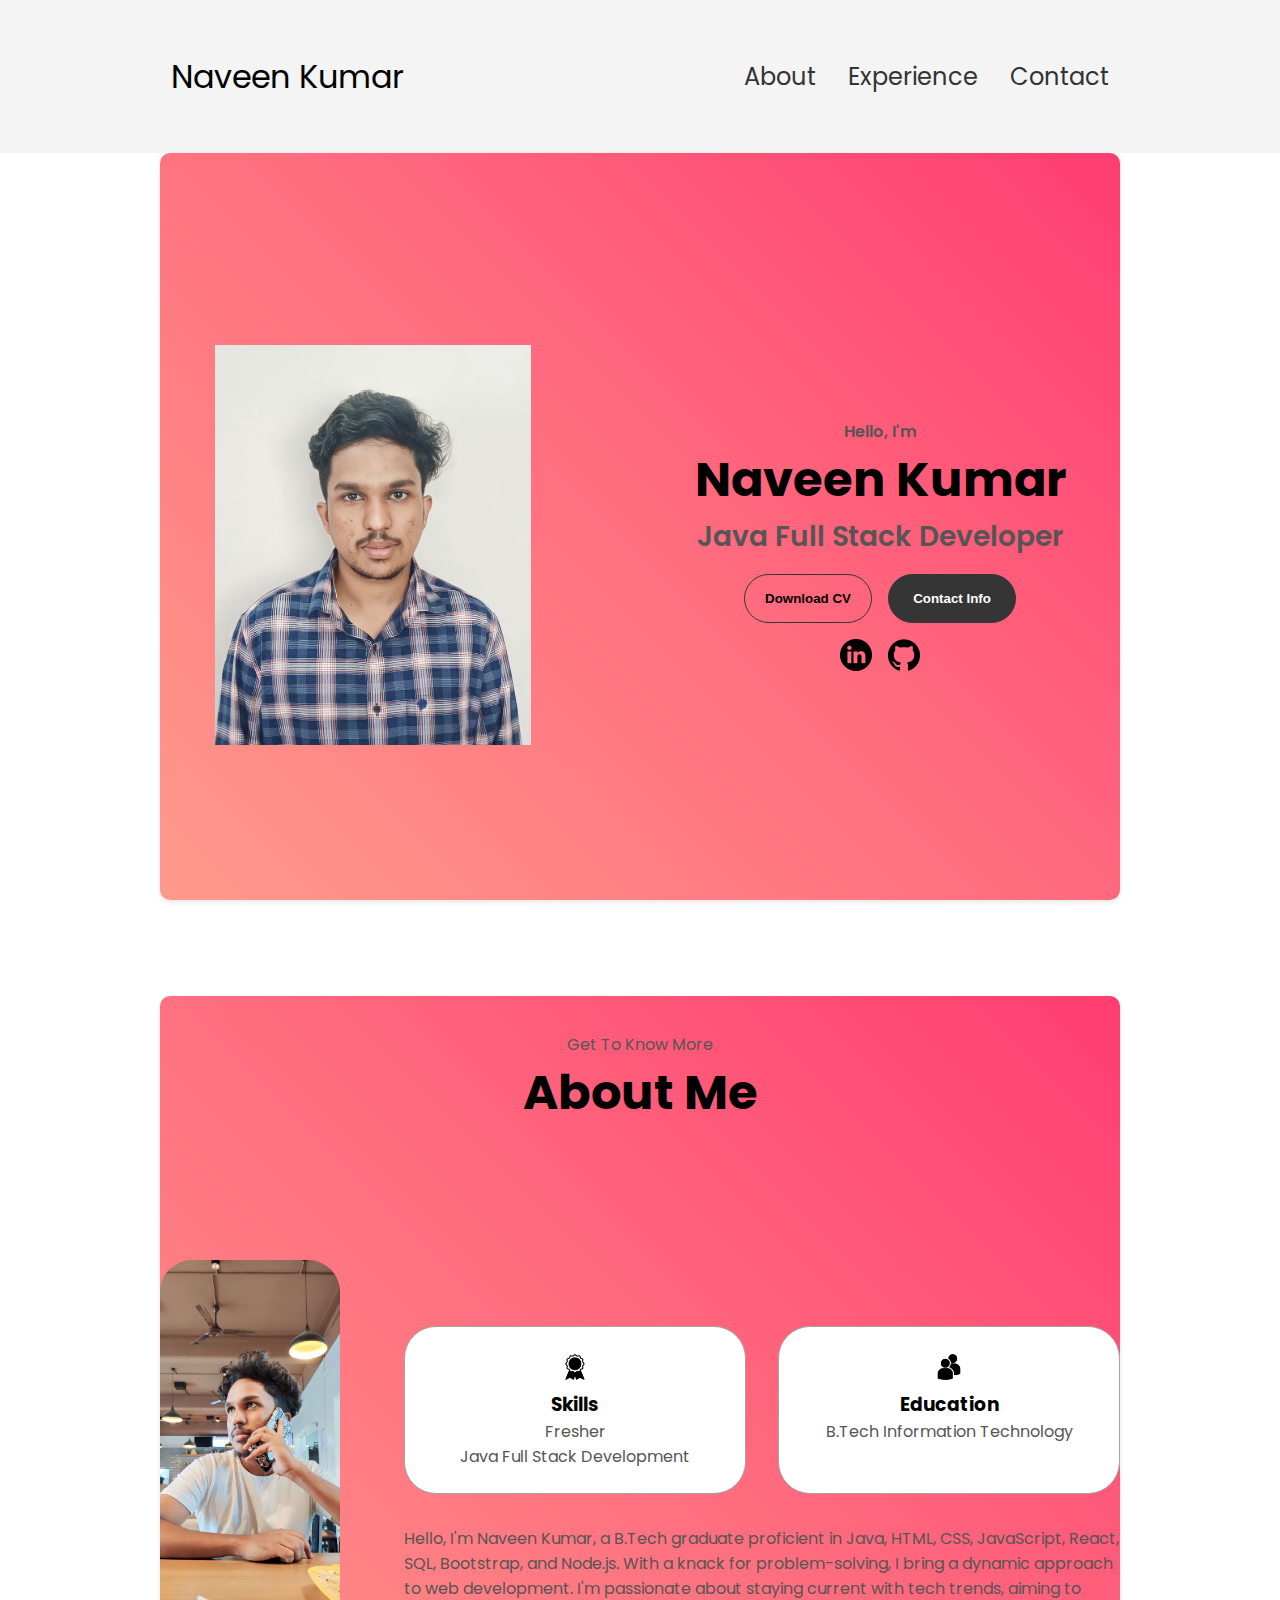
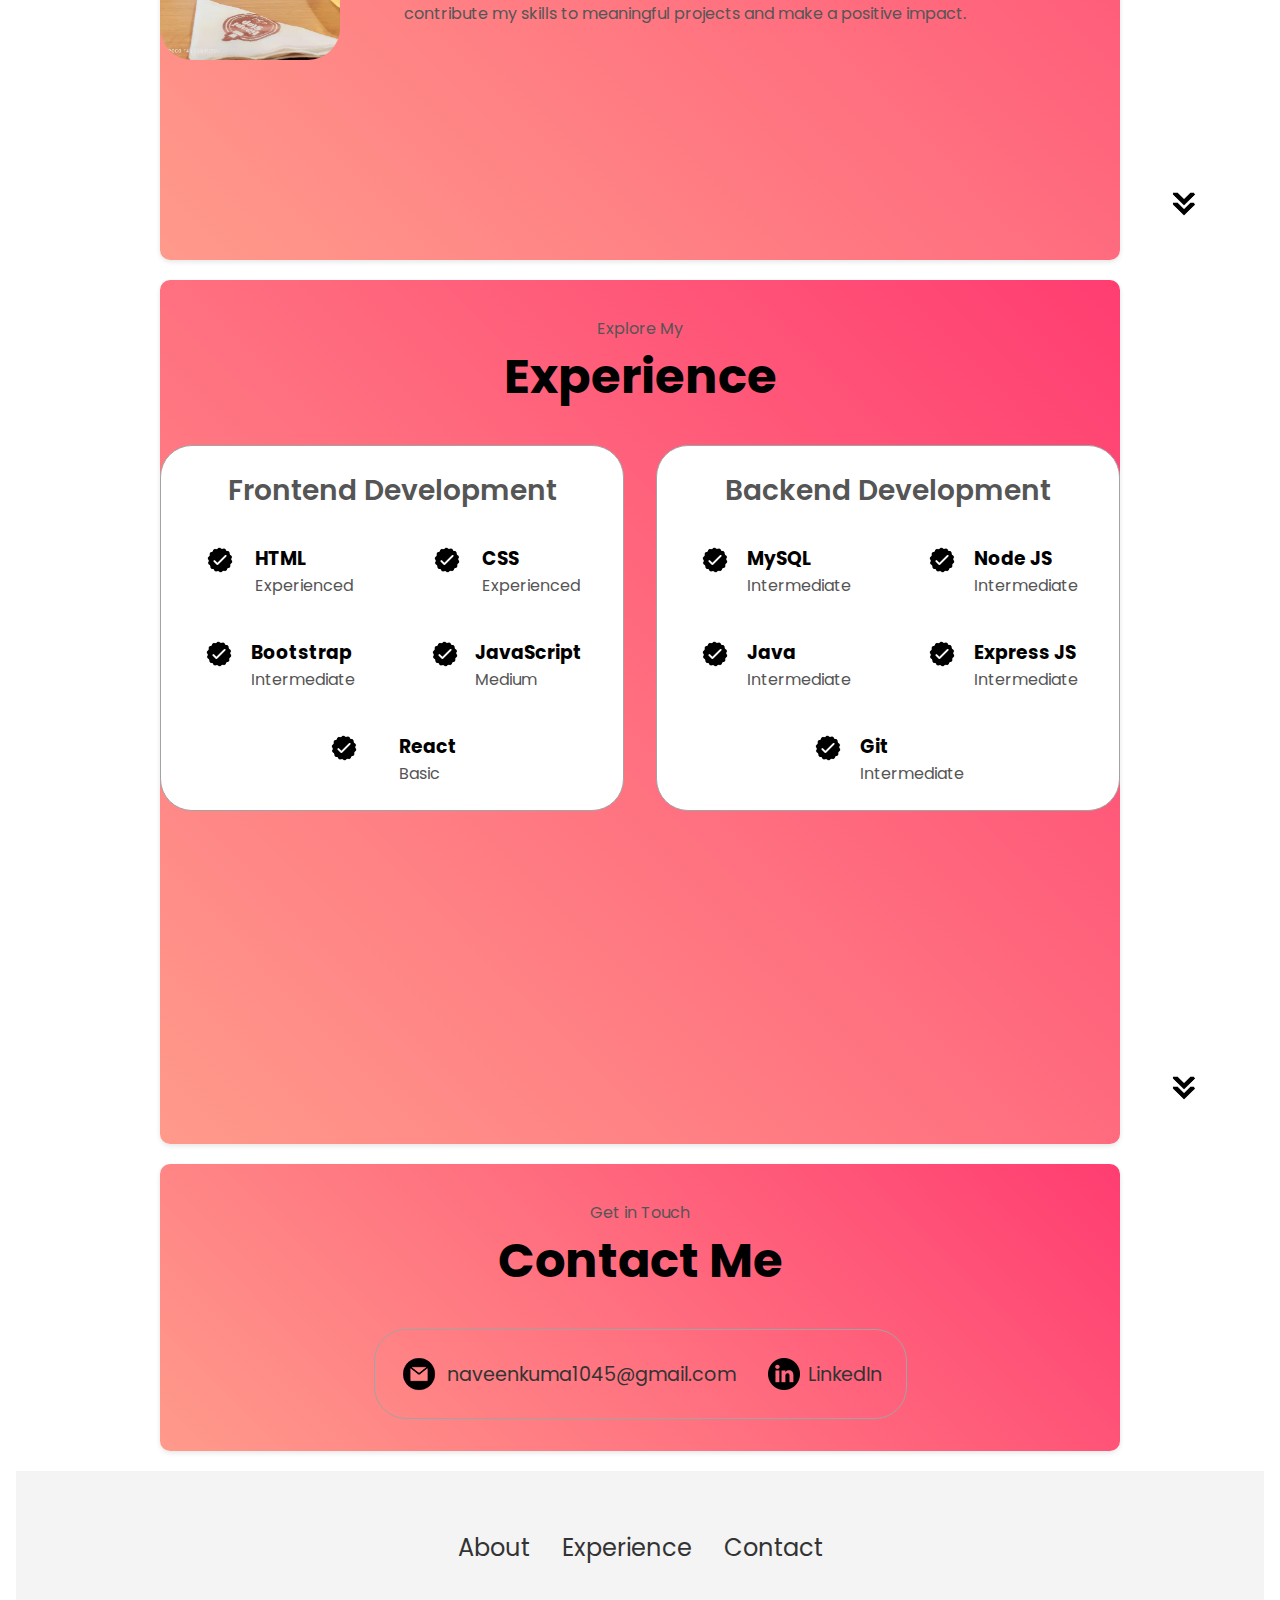
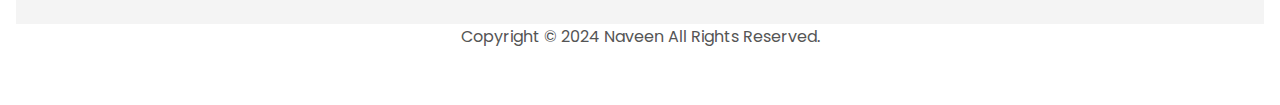
<file: index.html>
<!DOCTYPE html>
<html lang="en">
  <head>
    <meta charset="UTF-8" />
    <meta http-equiv="X-UA-Compatible" content="IE=edge" />
    <meta name="viewport" content="width=device-width, initial-scale=1.0" />
    <title>Naveen's Portfolio</title>
    <link rel="stylesheet" href="Style.css" />
    <link rel="stylesheet" href="mediaqueries.css" />
  </head>
  <body>
    <nav id="desktop-nav">
      <div class="logo">Naveen Kumar   </div>
      <div>
        <ul class="nav-links">
          <li><a href="#about">About</a></li>
          <li><a href="#experience">Experience</a></li>
         
          <li><a href="#contact">Contact</a></li>
        </ul>
      </div>
    </nav>
    <nav id="hamburger-nav">
      <div class="logo">Naveen Kumar   </div>
      <div class="hamburger-menu">
        <div class="hamburger-icon" onclick="toggleMenu()">
          <span></span>
          <span></span>
          <span></span>
        </div>
        <div class="menu-links">
          <li><a href="#about" onclick="toggleMenu()">About</a></li>
          <li><a href="#experience" onclick="toggleMenu()">Experience</a></li>
          <li><a href="#projects" onclick="toggleMenu()">Projects</a></li>
          <li><a href="#contact" onclick="toggleMenu()">Contact</a></li>
        </div>
      </div>
    </nav>
    <section id="profile">
      <div class="section__pic-container">
        <img src="./assets/naveenresumeprofile01.jpg" alt="profile picture" />
      </div>
      <div class="section__text">
        <p class="section__text__p1">Hello, I'm</p>
        <h1 class="title">Naveen Kumar</h1>
        <p class="section__text__p2">Java Full Stack Developer</p>
        <div class="btn-container">
          <button
            class="btn btn-color-2"
            onclick="window.open('./assets/Naveen-Resume-wd.pdf')"
          >
            Download CV
          </button>
          <button class="btn btn-color-1" onclick="location.href='./#contact'">
            Contact Info
          </button>
        </div>
        <div id="socials-container">
          <img
            src="./assets/linkedin.png"
            alt="My LinkedIn profile"
            class="icon"
            onclick="location.href='https://linkedin.com/in/naveenkumar-wd4510'"
          />
          <img
            src="./assets/github.png"
            alt="My Github profile"
            class="icon"
            onclick="location.href='https://github.com/Naveenkumar4510'"
          />
        </div>
      </div>
    </section>
    <section id="about">
      <p class="section__text__p1">Get To Know More</p>
      <h1 class="title">About Me</h1>
      <div class="section-container">
        <div class="section__pic-container">
          <img
            src="./assets/naveenphoto003.jpg"
            alt="Profile picture"
            class="about-pic"
          />
        </div>
        <div class="about-details-container">
          <div class="about-containers">
            <div class="details-container">
              <img
                src="./assets/experience.png"
                alt="Experience icon"
                class="icon"
              />
              <h3>Skills</h3>
              <p>Fresher <br />Java Full Stack Development</p>
            </div>
            <div class="details-container">
              <img
                src="./assets/education.png"
                alt="Education icon"
                class="icon"
              />
              <h3>Education</h3>
              <p>B.Tech Information Technology<br /></p>
            </div>
          </div>
          <div class="text-container">
            <p>
              Hello, I'm Naveen Kumar, a B.Tech graduate proficient in Java, HTML, CSS, JavaScript, React, SQL, Bootstrap, and Node.js. With a knack for problem-solving, I bring a dynamic approach to web development. I'm passionate about staying current with tech trends, aiming to contribute my skills to meaningful projects and make a positive impact.
            </p>
          </div>
        </div>
      </div>
      <img
        src="./assets/arrow.png"
        alt="Arrow icon"
        class="icon arrow"
        onclick="location.href='./#experience'"
      />
    </section>
    <section id="experience">
      <p class="section__text__p1">Explore My</p>
      <h1 class="title">Experience</h1>
      <div class="experience-details-container">
        <div class="about-containers">
          <div class="details-container">
            <h2 class="experience-sub-title">Frontend Development</h2>
            <div class="article-container">
              <article>
                <img
                  src="./assets/checkmark.png"
                  alt="Experience icon"
                  class="icon"
                />
                <div>
                  <h3>HTML</h3>
                  <p>Experienced</p>
                </div>
              </article>
              <article>
                <img
                  src="./assets/checkmark.png"
                  alt="Experience icon"
                  class="icon"
                />
                <div>
                  <h3>CSS</h3>
                  <p>Experienced</p>
                </div>
              </article>
              <article>
                <img
                  src="./assets/checkmark.png"
                  alt="Experience icon"
                  class="icon"
                />
                <div>
                  <h3>Bootstrap</h3>
                  <p>Intermediate</p>
                </div>
              </article>
              <article>
                <img
                  src="./assets/checkmark.png"
                  alt="Experience icon"
                  class="icon"
                />
                <div>
                  <h3>JavaScript</h3>
                  <p>Medium</p>
                </div>
              </article>
              <article>
                <img
                  src="./assets/checkmark.png"
                  alt="Experience icon"
                  class="icon"
                />
                <div>
                  <h3>React</h3>
                  <p>Basic</p>
                </div>
              </article>
              
            </div>
          </div>
          <div class="details-container">
            <h2 class="experience-sub-title">Backend Development</h2>
            <div class="article-container">
              <article>
                <img
                  src="./assets/checkmark.png"
                  alt="Experience icon"
                  class="icon"
                />
                <div>
                  <h3>MySQL</h3>
                  <p>Intermediate</p>
                </div>
              </article>
              <article>
                <img
                  src="./assets/checkmark.png"
                  alt="Experience icon"
                  class="icon"
                />
                <div>
                  <h3>Node JS</h3>
                  <p>Intermediate</p>
                </div>
              </article>
              <article>
                <img
                  src="./assets/checkmark.png"
                  alt="Experience icon"
                  class="icon"
                />
                <div>
                  <h3>Java</h3>
                  <p>Intermediate</p>
                </div>
              </article>
              <article>
                <img
                  src="./assets/checkmark.png"
                  alt="Experience icon"
                  class="icon"
                />
                <div>
                  <h3>Express JS</h3>
                  <p>Intermediate</p>
                </div>
              </article>
              <article>
                <img
                  src="./assets/checkmark.png"
                  alt="Experience icon"
                  class="icon"
                />
                <div>
                  <h3>Git</h3>
                  <p>Intermediate</p>
                </div>
              </article>
            </div>
          </div>
        </div>
      </div>
      <img
        src="./assets/arrow.png"
        alt="Arrow icon"
        class="icon arrow"
        onclick="location.href='./#projects'"
      />
    </section>
   
    <section id="contact">
      <p class="section__text__p1">Get in Touch</p>
      <h1 class="title">Contact Me</h1>
      <div class="contact-info-upper-container">
        <div class="contact-info-container">
          <img
            src="./assets/email.png"
            alt="Email icon"
            class="icon contact-icon email-icon"
          />
          <p><a href="mailto:naveenkuma1045@gmail.com">naveenkuma1045@gmail.com</a></p>
        </div>
        <div class="contact-info-container">
          <img
            src="./assets/linkedin.png"
            alt="LinkedIn icon"
            class="icon contact-icon"
          />
          <p><a href="https://linkedin.com/in/naveenkumar-wd4510">LinkedIn</a></p>
        </div>
      </div>
    </section>
    <footer>
      <nav>
        <div class="nav-links-container">
          <ul class="nav-links">
            <li><a href="#about">About</a></li>
            <li><a href="#experience">Experience</a></li>
            
            <li><a href="#contact">Contact</a></li>
          </ul>
        </div>
      </nav>
      <p>Copyright &#169; 2024 Naveen All Rights Reserved.</p>
    </footer>
    <script src="practice.js"></script>
  </body>
</html>
</file>
<file: Style.css>
/* GENERAL */

@import url("https://fonts.googleapis.com/css2?family=Poppins:wght@300;400;500;600&display=swap");

* {
  margin: 0;
  padding: 0;
}

body {
  font-family: "Poppins", sans-serif;
}

html {
  scroll-behavior: smooth;
}

p {
  color: rgb(85, 85, 85);
}

/* TRANSITION */

a,
.btn {
  transition: all 300ms ease;
}

/* DESKTOP NAV */

nav,
.nav-links {
  display: flex;
}

nav {
  justify-content: space-around;
  align-items: center;
  height: 17vh;
  background-color: #f4f4f4; /* Light background color */
}

.nav-links {
  gap: 2rem;
  list-style: none;
  font-size: 1.5rem;
}


a {
  color: #333; /* Dark text color */
  text-decoration: none;
}

a:hover {
  color: #555; /* Darker text color on hover */
  text-decoration: underline;
  text-underline-offset: 1rem;
  text-decoration-color: #b5b5b5; /* Hover underline color */
}

.logo {
  font-size: 2rem;
}

.logo:hover {
  cursor: default;
}

/* HAMBURGER MENU */

#hamburger-nav {
  display: none;
}

.hamburger-menu {
  position: relative;
  display: inline-block;
}

.hamburger-icon {
  display: flex;
  flex-direction: column;
  justify-content: space-between;
  height: 24px;
  width: 30px;
  cursor: pointer;
}

.hamburger-icon span {
  width: 100%;
  height: 2px;
  background-color: black;
  transition: all 0.3 ease-in-out;
}

.menu-links {
  position: absolute;
  top: 100%;
  right: 0;
  background-color: white;
  width: fit-content;
  max-height: 0;
  overflow: hidden;
  transition: all 0.3 ease-in-out;
}

.menu-links a {
  display: block;
  padding: 10px;
  text-align: center;
  font-size: 1.5rem;
  color: black;
  text-decoration: none;
  transition: all 0.3 ease-in-out;
}

.menu-links li {
  list-style: none;
}

.menu-links.open {
  max-height: 300px;
}

.hamburger-icon.open span:first-child {
  transform: rotate(45deg) translate(10px, 5px);
}

.hamburger-icon.open span:nth-child(2) {
  opacity: 0;
}

.hamburger-icon.open span:last-child {
  transform: rotate(-45deg) translate(10px, -5px);
}

.hamburger-icon span:first-child {
  transform: none;
}

.hamburger-icon span:first-child {
  opacity: 1;
}

.hamburger-icon span:first-child {
  transform: none;
}

/* SECTIONS */

/* ... (previous styles) ... */

/* SECTIONS */

section {
  padding-top: 4vh;
  height: 96vh;
  margin: 0 10rem;
  box-sizing: border-box;
  min-height: fit-content;
  background: linear-gradient(45deg, #FF9A8B, #FF6E7F, #FF3D71);
  /* Use your preferred color values for the gradient */
  box-shadow: 0px 2px 5px rgba(0, 0, 0, 0.1);
  border-radius: 10px;
  margin-bottom: 20px;
}

/* ... (remaining styles) ... */


.section-container {
  display: flex;
}

/* PROFILE SECTION */

#profile {
  display: flex;
  justify-content: center;
  gap: 5rem;
  height: 80vh;
}

.section__pic-container {
  display: flex;
  height: 400px;
  width: 400px;
  margin: auto 0;
  border-radius: 50%;
}

.section__text {
  align-self: center;
  text-align: center;
}

.section__text p {
  font-weight: 600;
}

.section__text__p1 {
  text-align: center;
}

.section__text__p2 {
  font-size: 1.75rem;
  margin-bottom: 1rem;
}

.title {
  font-size: 3rem;
  text-align: center;
}

#socials-container {
  display: flex;
  justify-content: center;
  margin-top: 1rem;
  gap: 1rem;
}

/* ICONS */

.icon {
  cursor: pointer;
  height: 2rem;
}

/* BUTTONS */

.btn-container {
  display: flex;
  justify-content: center;
  gap: 1rem;
}

.btn {
  font-weight: 600;
  transition: all 300ms ease;
  padding: 1rem;
  width: 8rem;
  border-radius: 2rem;
}

.btn-color-1,
.btn-color-2 {
  border: rgb(53, 53, 53) 0.1rem solid;
}

.btn-color-1:hover,
.btn-color-2:hover {
  cursor: pointer;
}

.btn-color-1,
.btn-color-2:hover {
  background: rgb(53, 53, 53);
  color: white;
}

.btn-color-1:hover {
  background: rgb(0, 0, 0);
}

.btn-color-2 {
  background: none;
}

.btn-color-2:hover {
  border: rgb(255, 255, 255) 0.1rem solid;
}

.btn-container {
  gap: 1rem;
}

/* ABOUT SECTION */

#about {
  position: relative;
}

.about-containers {
  gap: 2rem;
  margin-bottom: 2rem;
  margin-top: 2rem;
}

.about-details-container {
  justify-content: center;
  flex-direction: column;
}

.about-containers,
.about-details-container {
  display: flex;
}

.about-pic {
  border-radius: 2rem;
}

.arrow {
  position: absolute;
  right: -5rem;
  bottom: 2.5rem;
}

.details-container {
  padding: 1.5rem;
  flex: 1;
  background: white;
  border-radius: 2rem;
  border: rgb(53, 53, 53) 0.1rem solid;
  border-color: rgb(163, 163, 163);
  text-align: center;
}

.section-container {
  gap: 4rem;
  height: 80%;
}

.section__pic-container {
  height: 400px;
  width: 400px;
  margin: auto 0;
}

/* EXPERIENCE SECTION */

#experience {
  position: relative;
}

.experience-sub-title {
  color: rgb(85, 85, 85);
  font-weight: 600;
  font-size: 1.75rem;
  margin-bottom: 2rem;
}

.experience-details-container {
  display: flex;
  justify-content: center;
  flex-direction: column;
}

.article-container {
  display: flex;
  text-align: initial;
  flex-wrap: wrap;
  flex-direction: row;
  gap: 2.5rem;
  justify-content: space-around;
}

article {
  display: flex;
  width: 10rem;
  justify-content: space-around;
  gap: 0.5rem;
}

article .icon {
  cursor: default;
}

/* PROJECTS SECTION */

#projects {
  position: relative;
}

.color-container {
  border-color: rgb(163, 163, 163);
  background: rgb(250, 250, 250);
}

.project-img {
  border-radius: 2rem;
  width: 90%;
  height: 90%;
}

.project-title {
  margin: 1rem;
  color: black;
}

.project-btn {
  color: black;
  border-color: rgb(163, 163, 163);
}

/* CONTACT */

#contact {
  display: flex;
  justify-content: center;
  flex-direction: column;
  height: 70vh;
}

.contact-info-upper-container {
  display: flex;
  justify-content: center;
  border-radius: 2rem;
  border: rgb(53, 53, 53) 0.1rem solid;
  border-color: rgb(163, 163, 163);
  background: (250, 250, 250);
  margin: 2rem auto;
  padding: 0.5rem;
}

.contact-info-container {
  display: flex;
  align-items: center;
  justify-content: center;
  gap: 0.5rem;
  margin: 1rem;
}

.contact-info-container p {
  font-size: larger;
}

.contact-icon {
  cursor: default;
}

.email-icon {
  height: 2.5rem;
}

/* FOOTER SECTION */

footer {
  height: 26vh;
  margin: 0 1rem;
}

footer p {
  text-align: center;
}
 /* Mobile Devices */
@media only screen and (max-width: 767px) {
  body {
    font-size: 14px; /* Adjust font size for better readability on smaller screens */
  }

  nav {
    height: auto;
    flex-direction: column;
    align-items: flex-start;
  }

  .nav-links {
    flex-direction: column;
    gap: 1rem;
  }

  .hamburger-menu {
    display: block;
  }

  .menu-links {
    position: static;
    max-height: initial;
    overflow: visible;
    background-color: transparent;
    width: 100%;
  }

  .menu-links a {
    text-align: left;
    padding: 10px 20px;
  }

  .menu-links.open {
    max-height: initial;
  }

  .section {
    margin: 0;
    padding: 2rem;
  }

  .section-container {
    flex-direction: column;
  }

  .section__pic-container {
    width: 100%;
    margin: 0 auto;
  }

  .btn-container {
    flex-direction: column;
  }

  .btn {
    width: 100%;
  }

  .about-details-container,
  .experience-details-container {
    text-align: center;
  }

  .arrow {
    display: none;
  }

  .article-container {
    flex-direction: column;
    gap: 1rem;
  }

  .project-img {
    width: 100%;
    height: auto;
  }

  footer {
    height: auto;
  }
}

/* Tablets */
@media only screen and (min-width: 768px) and (max-width: 1023px) {
  /* Add tablet-specific styles here */
}

/* Small Desktops */
@media only screen and (min-width: 1024px) and (max-width: 1199px) {
  /* Add small desktop-specific styles here */
}

/* Large Desktops and Beyond */
@media only screen and (min-width: 1200px) {
  /* Add large desktop-specific styles here */
}
</file>
<file: mediaqueries.css>
@media screen and (max-width: 1400px) {
  #profile {
    height: 83vh;
    margin-bottom: 6rem;
  }
  .about-containers {
    flex-wrap: wrap;
  }
  #contact,
  #projects {
    height: fit-content;
  }
}

@media screen and (max-width: 1200px) {
  #desktop-nav {
    display: none;
  }
  #hamburger-nav {
    display: flex;
  }
  #experience,
  .experience-details-container {
    margin-top: 2rem;
  }
  #profile,
  .section-container {
    display: block;
  }
  .arrow {
    display: none;
  }
  section,
  .section-container {
    height: fit-content;
  }
  section {
    margin: 0 5%;
  }
  .section__pic-container {
    width: 275px;
    height: 275px;
    margin: 0 auto 2rem;
  }
  .about-containers {
    margin-top: 0;
  }
}

@media screen and (max-width: 600px) {
  #contact,
  footer {
    height: 40vh;
  }
  #profile {
    height: 83vh;
    margin-bottom: 0;
  }
  article {
    font-size: 1rem;
  }
  footer nav {
    height: fit-content;
    margin-bottom: 2rem;
  }
  .about-containers,
  .contact-info-upper-container,
  .btn-container {
    flex-wrap: wrap;
  }
  .contact-info-container {
    margin: 0;
  }
  .contact-info-container p,
  .nav-links li a {
    font-size: 1rem;
  }
  .experience-sub-title {
    font-size: 1.25rem;
  }
  .logo {
    font-size: 1.5rem;
  }
  .nav-links {
    flex-direction: column;
    gap: 0.5rem;
    text-align: center;
  }
  .section__pic-container {
    width: auto;
    height: 46vw;
    justify-content: center;
  }
  .section__text__p2 {
    font-size: 1.25rem;
  }
  .title {
    font-size: 2rem;
  }
  .text-container {
    text-align: justify;
  }
}
</file>
